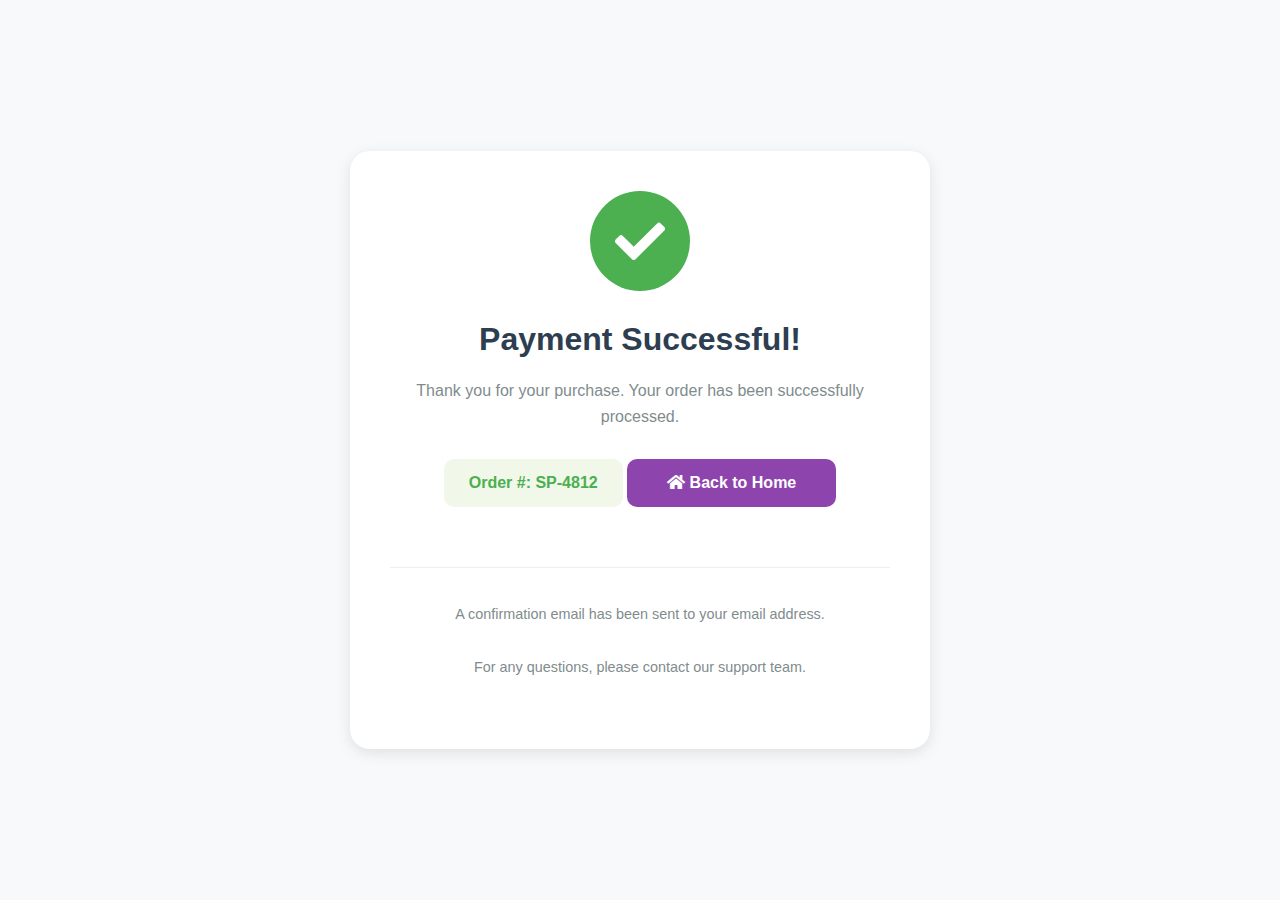
<file: success.html>
<!DOCTYPE html>
<html lang="en">
<head>
    <meta charset="UTF-8">
    <meta name="viewport" content="width=device-width, initial-scale=1.0">
    <title>Payment Success - Sprinkle & Sip</title>
    <link rel="stylesheet" href="https://cdnjs.cloudflare.com/ajax/libs/font-awesome/5.15.4/css/all.min.css">
    <style>
        body {
            margin: 0;
            padding: 0;
            min-height: 100vh;
            display: flex;
            justify-content: center;
            align-items: center;
            background-color: #f8f9fa;
            font-family: 'Segoe UI', sans-serif;
        }

        .success-container {
            text-align: center;
            padding: 40px;
            background: white;
            border-radius: 20px;
            box-shadow: 0 4px 15px rgba(0,0,0,0.1);
            max-width: 500px;
            width: 90%;
        }

        .success-icon {
            width: 100px;
            height: 100px;
            background: #4CAF50;
            border-radius: 50%;
            display: flex;
            align-items: center;
            justify-content: center;
            margin: 0 auto 30px;
            animation: scaleIn 0.5s ease-out;
        }

        .success-icon i {
            color: white;
            font-size: 50px;
        }

        h1 {
            color: #2c3e50;
            margin-bottom: 20px;
            font-size: 2em;
        }

        p {
            color: #7f8c8d;
            margin-bottom: 30px;
            line-height: 1.6;
        }

        .order-number {
            background: #f1f8e9;
            padding: 15px 25px;
            border-radius: 10px;
            color: #4CAF50;
            font-weight: bold;
            margin-bottom: 30px;
            display: inline-block;
        }

        .back-home {
            background: #8e44ad;
            color: white;
            padding: 15px 40px;
            border-radius: 10px;
            text-decoration: none;
            font-weight: 600;
            transition: background 0.3s ease;
            display: inline-block;
        }

        .back-home:hover {
            background: #6c3483;
        }

        .additional-info {
            margin-top: 30px;
            padding-top: 20px;
            border-top: 1px solid #eee;
            font-size: 0.9em;
            color: #95a5a6;
        }

        @keyframes scaleIn {
            0% {
                transform: scale(0);
            }
            70% {
                transform: scale(1.1);
            }
            100% {
                transform: scale(1);
            }
        }

        @media (max-width: 480px) {
            .success-container {
                padding: 30px 20px;
            }

            h1 {
                font-size: 1.5em;
            }

            .success-icon {
                width: 80px;
                height: 80px;
            }

            .success-icon i {
                font-size: 40px;
            }
        }
    </style>
</head>
<body>
    <div class="success-container">
        <div class="success-icon">
            <i class="fas fa-check"></i>
        </div>
        
        <h1>Payment Successful!</h1>
        <p>Thank you for your purchase. Your order has been successfully processed.</p>
        
        <div class="order-number">
            Order #: <span id="orderNumber">SP-2024</span>
        </div>
        
        <a href="index.html" class="back-home">
            <i class="fas fa-home"></i> Back to Home
        </a>
        
        <div class="additional-info">
            <p>A confirmation email has been sent to your email address.</p>
            <p>For any questions, please contact our support team.</p>
        </div>
    </div>

    <script>
    document.addEventListener('DOMContentLoaded', () => {
        // สร้างเลขออเดอร์แบบสุ่ม
        const randomOrderNumber = 'SP-' + Math.floor(Math.random() * 10000).toString().padStart(4, '0');
        document.getElementById('orderNumber').textContent = randomOrderNumber;
        
        // เคลียร์ตะกร้าสินค้า
        localStorage.removeItem('cart');
    });
    </script>
</body>
</html>
</file>
